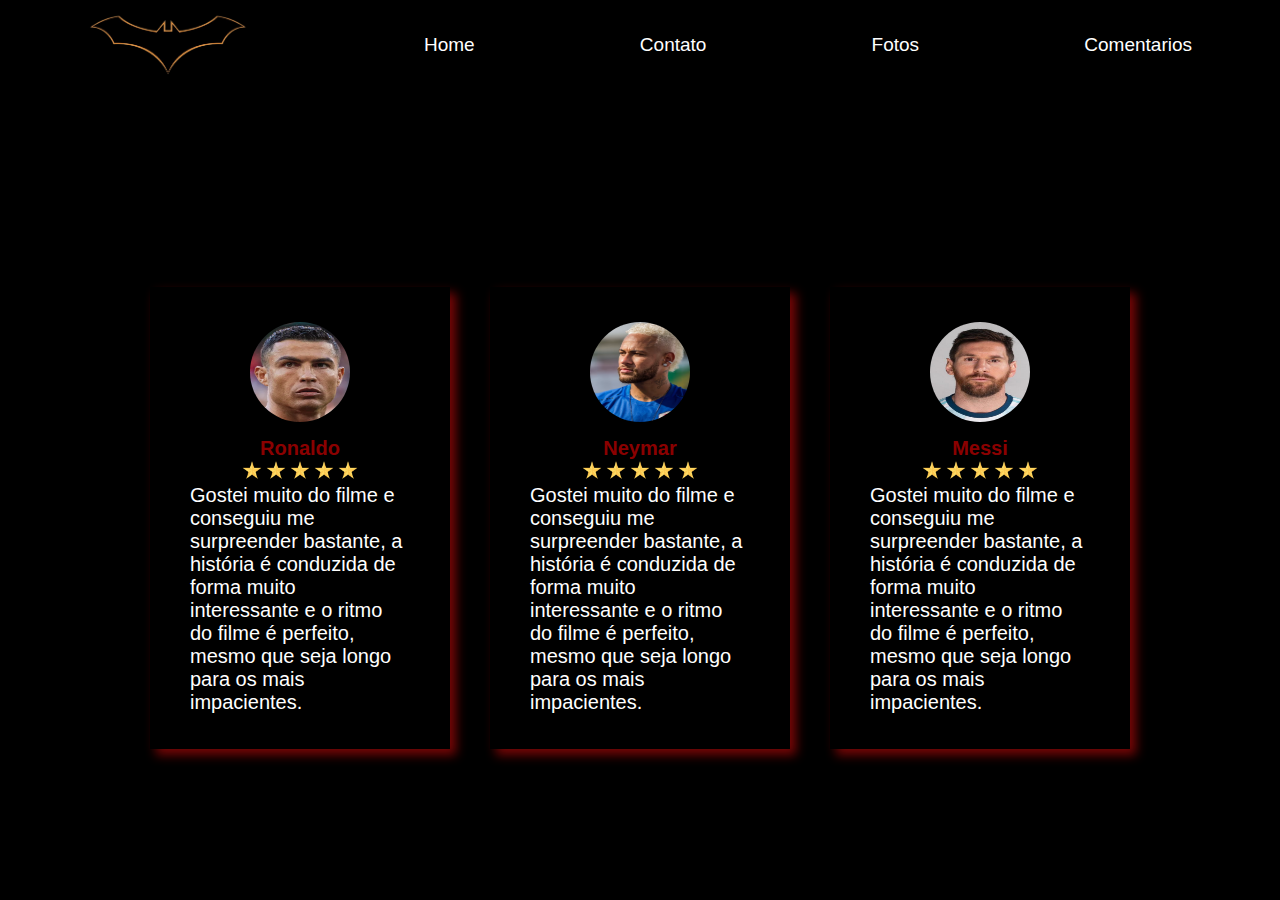
<file: Projeto Batman/comentario.html>
<!DOCTYPE html>
<html lang="en">
<head>
    <meta charset="UTF-8">
    <meta name="viewport" content="width=device-width, initial-scale=1.0">
    <link rel="stylesheet" href="./comentario.css">
    <title>Comentarios</title>
</head>
<body>
    <header>
        <img id="logo" src="./imagens/Batman-Logo-2016-2018-removebg-preview.png" />
        <nav>
            <ul>
                <a href="./index.html">
                    <li>Home</li>
                </a>

                <a href="./contato.html">
                    <li>Contato</li>
                </a>

                <a href="./foto.html">
                    <li>Fotos</li>
                </a>

                <a href="./comentario.html">
                    <li>Comentarios</li>
                </a>
            </ul>
        </nav>  
    </header>

        <h1>Avaliação do Público</h1>

    <section class="cards">
        <div class="card">
            <img class="user" src="./imagens/ronaldo.webp" alt="">
            <h3>Ronaldo</h3>
            <div class="stars">
                <img class="star" src="./imagens/estrelameu.png" alt="">
                <img class="star" src="./imagens/estrelameu.png" alt="">
                <img class="star" src="./imagens/estrelameu.png" alt="">
                <img class="star" src="./imagens/estrelameu.png" alt="">
                <img class="star" src="./imagens/estrelameu.png" alt="">
            </div>
            <p>Gostei muito do filme e conseguiu me surpreender bastante, a história é conduzida de forma muito interessante e o ritmo do filme é perfeito, mesmo que seja longo para os mais impacientes. </p>

        </div>

        <div class="card">
            <img class="user" src="./imagens/neymar.avif" alt="">
            <h3>Neymar</h3>
            <div class="stars">
                <img class="star" src="./imagens/estrelameu.png" alt="">
                <img class="star" src="./imagens/estrelameu.png" alt="">
                <img class="star" src="./imagens/estrelameu.png" alt="">
                <img class="star" src="./imagens/estrelameu.png" alt="">
                <img class="star" src="./imagens/estrelameu.png" alt="">
            </div>
            <p>Gostei muito do filme e conseguiu me surpreender bastante, a história é conduzida de forma muito interessante e o ritmo do filme é perfeito, mesmo que seja longo para os mais impacientes. </p>

        </div>

        <div class="card">
            <img class="user" src="./imagens/messi.jpg" alt="">
            <h3>Messi</h3>
            <div class="stars">
                <img class="star" src="./imagens/estrelameu.png" alt="">
                <img class="star" src="./imagens/estrelameu.png" alt="">
                <img class="star" src="./imagens/estrelameu.png" alt="">
                <img class="star" src="./imagens/estrelameu.png" alt="">
                <img class="star" src="./imagens/estrelameu.png" alt="">
            </div>
            <p >Gostei muito do filme e conseguiu me surpreender bastante, a história é conduzida de forma muito interessante e o ritmo do filme é perfeito, mesmo que seja longo para os mais impacientes. </p>

        </div>








    </section>


    
</body>
</html>
</file>
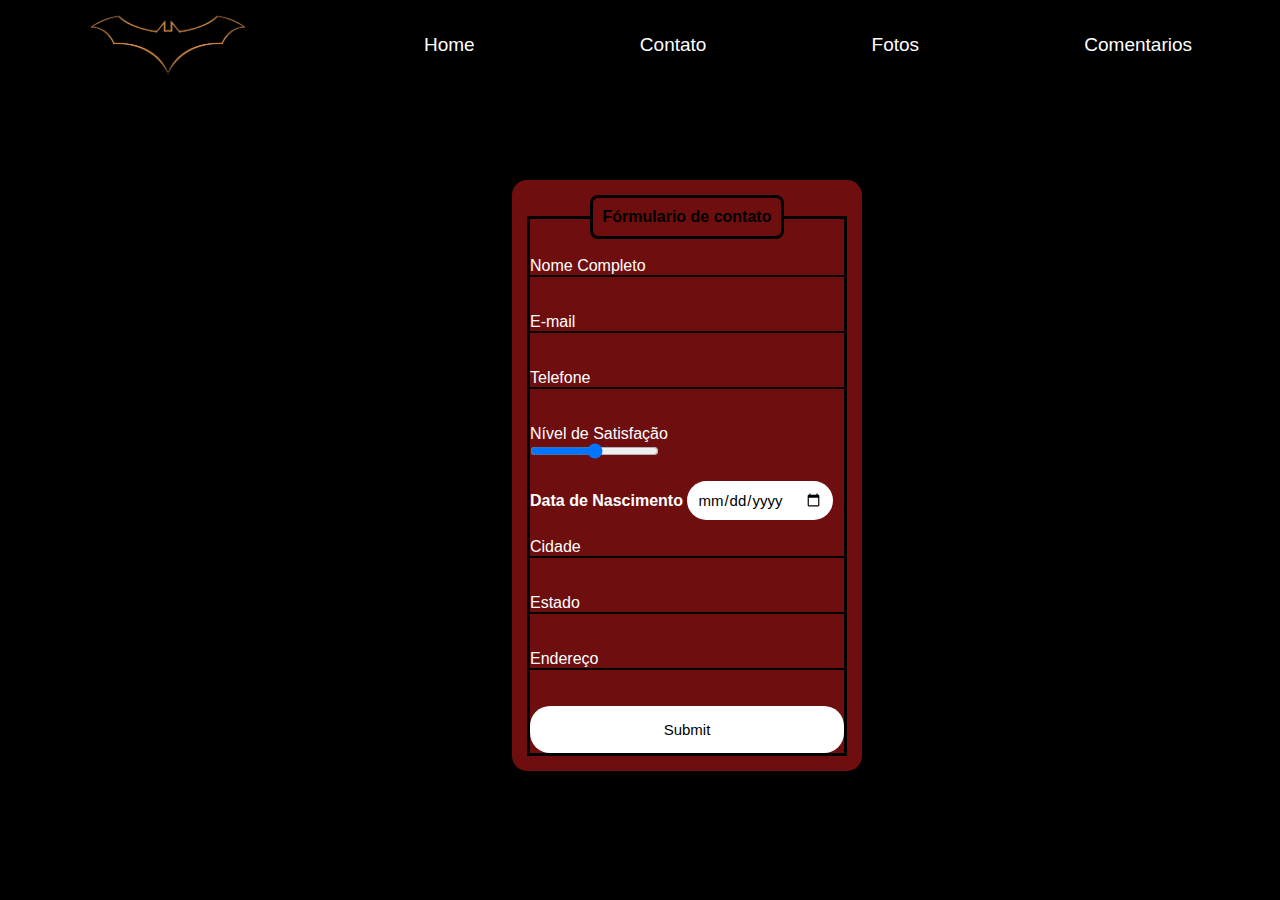
<file: Projeto Batman/contato.html>
<!DOCTYPE html>
<html lang="en">
<head>
    <meta charset="UTF-8">
    <meta name="viewport" content="width=device-width, initial-scale=1.0">
    <link rel="stylesheet" href="./contato.css">
    <title>Contato</title>
</head>
<body>
    <div id="banner"></div>
    <header>
        <img id="logo" src="./imagens/Batman-Logo-2016-2018-removebg-preview.png" />
        <nav>
            <ul>
                <a href="./index.html">
                    <li>Home</li>
                </a>

                <a href="./contato.html">
                    <li>Contato</li>
                </a>

                <a href="./foto.html">
                    <li>Fotos</li>
                </a>

                <a href="./comentario.html">
                    <li>Comentarios</li>
                </a>
            </ul>
        </nav>  
    </header>
    
   
    <div class="box">
        <form action="">
            <fieldset>
                <legend><b>Fórmulario de contato</b></legend>
                <br>
            <div class="input-box">
                <input type="text" name="nome" id="nome" class="inputuser" required>
                <label for="nome" class="label-input">Nome Completo</label>
            </div>
                <br></br>   
            <div class="input-box">
                <input type="text" name="email" id="email" class="inputuser" required>
                <label for="email" class="label-input">E-mail</label>
            </div>
                <br></br>
            <div class="input-box">
                <input type="number" name="Telefone" id="Telefone" class="inputuser" required>
                <label for="Telefone" class="label-input" >Telefone</label>
            </div>
                <br></br>
            <p>Nível de Satisfação</p>
            <input type="range" name="satisfacao" id="satisfacao" required>
                <br></br>
            
                <label for="nome"> <b>Data de Nascimento</b></label>
                <input type="date" name="data" id="data" required>
          
                <br></br>
            <div class="input-box">
                <input type="text" name="cidade" id="cidade" class="inputuser" required>
                <label for="Cidade" class="label-input">Cidade</label>
            </div>
                <br></br>

            <div class="input-box">
                <input type="text" name="Estado" id="estado" class="inputuser" required>
                <label for="estado" class="label-input">Estado</label>
            </div>
                <br></br>
            <div class="input-box">
                <input type="e" name="Endereco" id="endereco" class="inputuser" required>
                <label for="Endereco" class="label-input">Endereço</label>
            </div>
                <br></br>
            <input type="submit" name="submit" id="submit">
                          
            </fieldset>
        </form>
    </div>

  
</body>
</html>
</file>
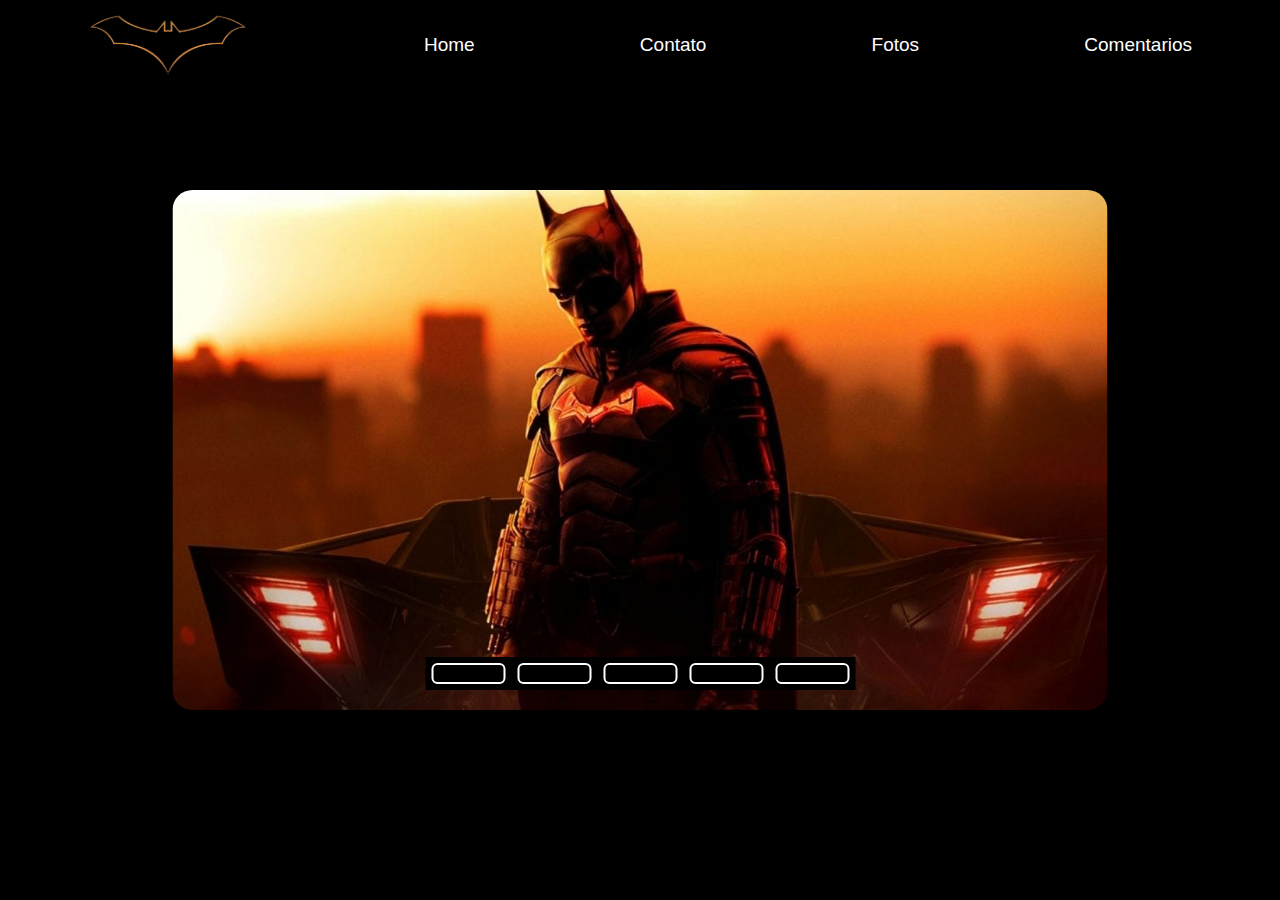
<file: Projeto Batman/foto.html>
<!DOCTYPE html>
<html lang="en">
<head>
    <meta charset="UTF-8">
    <meta name="viewport" content="width=device-width, initial-scale=1.0">
    <link rel="stylesheet" href="./foto.css">
    <title>Fotos</title>
</head>
<body>


    <div class="content">
        <div class="slides">
            <input type="radio" name="radio" id="slide1" checked>
            <input type="radio" name="radio" id="slide2">
            <input type="radio" name="radio" id="slide3">
            <input type="radio" name="radio" id="slide4">
            <input type="radio" name="radio" id="slide5">

            <div class="slide s1">
                <img src="./imagens/batman-foto.jpg" alt="">

            </div>

            <div class="slide">
                <img src="./imagens/charada-foto.jpg" alt="">
                
            </div>

            <div class="slide">
                <img src="./imagens/pinguim-foto.webp" alt="">
                
            </div>

            <div class="slide">
                <img src="./imagens/gordon-foto.jpg" alt="">
                
            </div>

            <div class="slide">
                <img src="./imagens/mulher-gato-foto.png" alt="">
            </div>
            <div class="navegacao">
                <label class="bar" for="slide1"></label>
                <label class="bar" for="slide2"></label>
                <label class="bar" for="slide3"></label>
                <label class="bar" for="slide4"></label>
                <label class="bar" for="slide5"></label>
            </div>

        </div>
        
    </div>
    <header>
        <img id="logo" src="./imagens/Batman-Logo-2016-2018-removebg-preview.png" />
        <nav>
            <ul>
                <a href="./index.html">
                    <li>Home</li>
                </a>

                <a href="./contato.html">
                    <li>Contato</li>
                </a>

                <a href="./foto.html">
                    <li>Fotos</li>
                </a>

                <a href="./comentario.html">
                    <li>Comentarios</li>
                </a>
            </ul>
        </nav>  
    </header>

</body>
</html>
</file>
<file: Projeto Batman/comentario.css>
* {
    margin: 0;
    padding: 0;
    background-color: rgb(0, 0, 0);
    list-style: none;
    text-decoration: none;
   box-sizing: border-box;
    
}

html body {
    height: 100%;
}

header {
    height: 90px;
    display: flex;
    justify-content: space-around;
    align-items: center;

}

nav {
    width: 60%;
}

ul {
    display: flex;
    width: 100%;
    justify-content: space-between;
}

li {
    list-style: none;
    color:white;
    cursor: pointer;
    font-size: 19px;
    transition: .5s;
    font-family: "kdam thmor pro",sans-serif;
}
li:hover {
    color: darkred;

}

#logo{
    width: 160px;
    height: auto;

}

.star {
    width: 20px;
}

.card .user {
   width: 100px;
   height: 100px;
   border-radius: 50%;
   margin-bottom: 15px;

}

h1 {
    display: flex;
    justify-content: center;
    margin: 5rem 0 5rem 0;
    font-family: Arial, Helvetica, sans-serif;
}

.cards {
    display: grid;
    grid-template-columns: repeat(3, 1fr);
    max-width: 980px;
    margin: 0 auto;
    grid-gap: 40px;  
}

.card {
    display: flex;
    flex-direction: column;
    align-items: center;
    padding: 35px 40px;
    box-shadow: 6px 6px 10px #b30909a9;
}

.card h3 {
    font-family: Arial, Helvetica, sans-serif;
    font-size: 20px;
    color: darkred;
}

p {
    color:white;
    font-family: Arial, Helvetica, sans-serif;
    font-size: 20px;
}
</file>
<file: Projeto Batman/contato.css>
* {
    margin: 0;
    padding: 0;
    list-style: none;
    text-decoration: none;
    font-family: "kdam thmor pro",sans-serif;
    
   
}
body {
    background-color:black;
    
    
}

header {
    height: 90px;
    display: flex;
    justify-content: space-around;
    align-items: center;
}

nav {
    width: 60%;
}

ul {
    display: flex;
    width: 100%;
    justify-content: space-between;
}

li {
    list-style: none;
    color:white;
    cursor: pointer;
    font-size: 19px;
    transition: .5s;
    font-family:"kdam thmor pro",sans-serif;
}
li:hover {
    color: darkred;
}

#logo{
    width: 160px;
    height: auto;
}
#Nome {
    color: red;
}


.box {
    color:#fff;
    position: absolute;
    top: 20%;
    left: 40%;
    transform: translate(-50% -50%);
    background-color:#6e0e0e;
    padding: 15px;
    border-radius: 15px;
    width: 25%;
    
}

fieldset {
   border: 3px solid black;
}

legend {
    border: 3px solid black;
    padding: 10px;
    text-align: center;
    color:rgb(0, 0, 0);
    border-radius: 8px;
    
}

.input-box {
    position: relative;
    

}

.inputuser {
    background: none;
    border: none;
    border-bottom: 2px solid black;
    outline: none;
    font-size: 16px;
    width: 100%;
    letter-spacing: 2px;
   
}

.label-input {
    position: absolute;
    top: 0px;
    left: 0px;
    pointer-events: none;
    transition: 1s;
}

.inputuser:focus ~ .label-input,
.inputuser:valid ~ .label-input {
    top: -20px;
    font-size: 17px;
    color:#000000;

}

#data {
    border: none;
    padding: 10px;
    border-radius: 20px;
    font-size: 15px;
}

#submit {
    background-color:#fff;
    width: 100%;
    border: none;
    padding: 15px;
    color:black;
    cursor: pointer;
    border-radius: 20px;
    font-size: 15px;
    transition: 3s;
}

#submit:hover {
    background-color:red;
}
</file>
<file: Projeto Batman/foto.css>
* {
    margin: 0;
    padding: 0;
    background-color: black;
    list-style: none;
    text-decoration: none
    
}

body {
    width: 100vw;
    height: 100vh;
}

.content {
    height: 520px;
    width: 935px;
    border-radius: 20px;
    overflow: hidden;
    position: absolute;
    top: 50%;
    left: 50%;
    transform: translate(-50%, -50%);
}

.navegacao {
    position: absolute;
    bottom: 20px;
    left: 50%;
    transform: translate(-50%);
    display: flex;
}

.bar {
    width: 70px;
    height: 17px;
    border: 2px solid #fff;
    margin: 6px;
    border-radius: 6px;
    cursor: pointer;
    transition: 0.6s;
}

.bar:hover {
    background-color: #fff;
}

input {
    display: none;
}

.slides {
    display: flex;
    width: 500%;
    height: 100%;
}

.slide {
    width: 20%;
    transition: 3s;
}

.slide img {
    width: 100%;
    height: 100%;
}

#slide1:checked ~ .s1 {
    margin-left: 0;
}

#slide2:checked ~ .s1 {
    margin-left: -20%;
}

#slide3:checked ~ .s1 {
    margin-left: -40%;
}

#slide4:checked ~ .s1 {
    margin-left: -60%;
}

#slide5:checked ~ .s1 {
    margin-left: -80%;
}

header {
    height: 90px;
    display: flex;
    justify-content: space-around;
    align-items: center;
    

}

nav {
    width: 60%;
}

ul {
    display: flex;
    width: 100%;
    justify-content: space-between;
}

li {
    list-style: none;
    color:white;
    cursor: pointer;
    font-size: 19px;
    transition: .5s;
    font-family: "kdam thmor pro",sans-serif;
}
li:hover {
    color: darkred;

}

#logo{
    width: 160px;
    height: auto;

}
</file>
